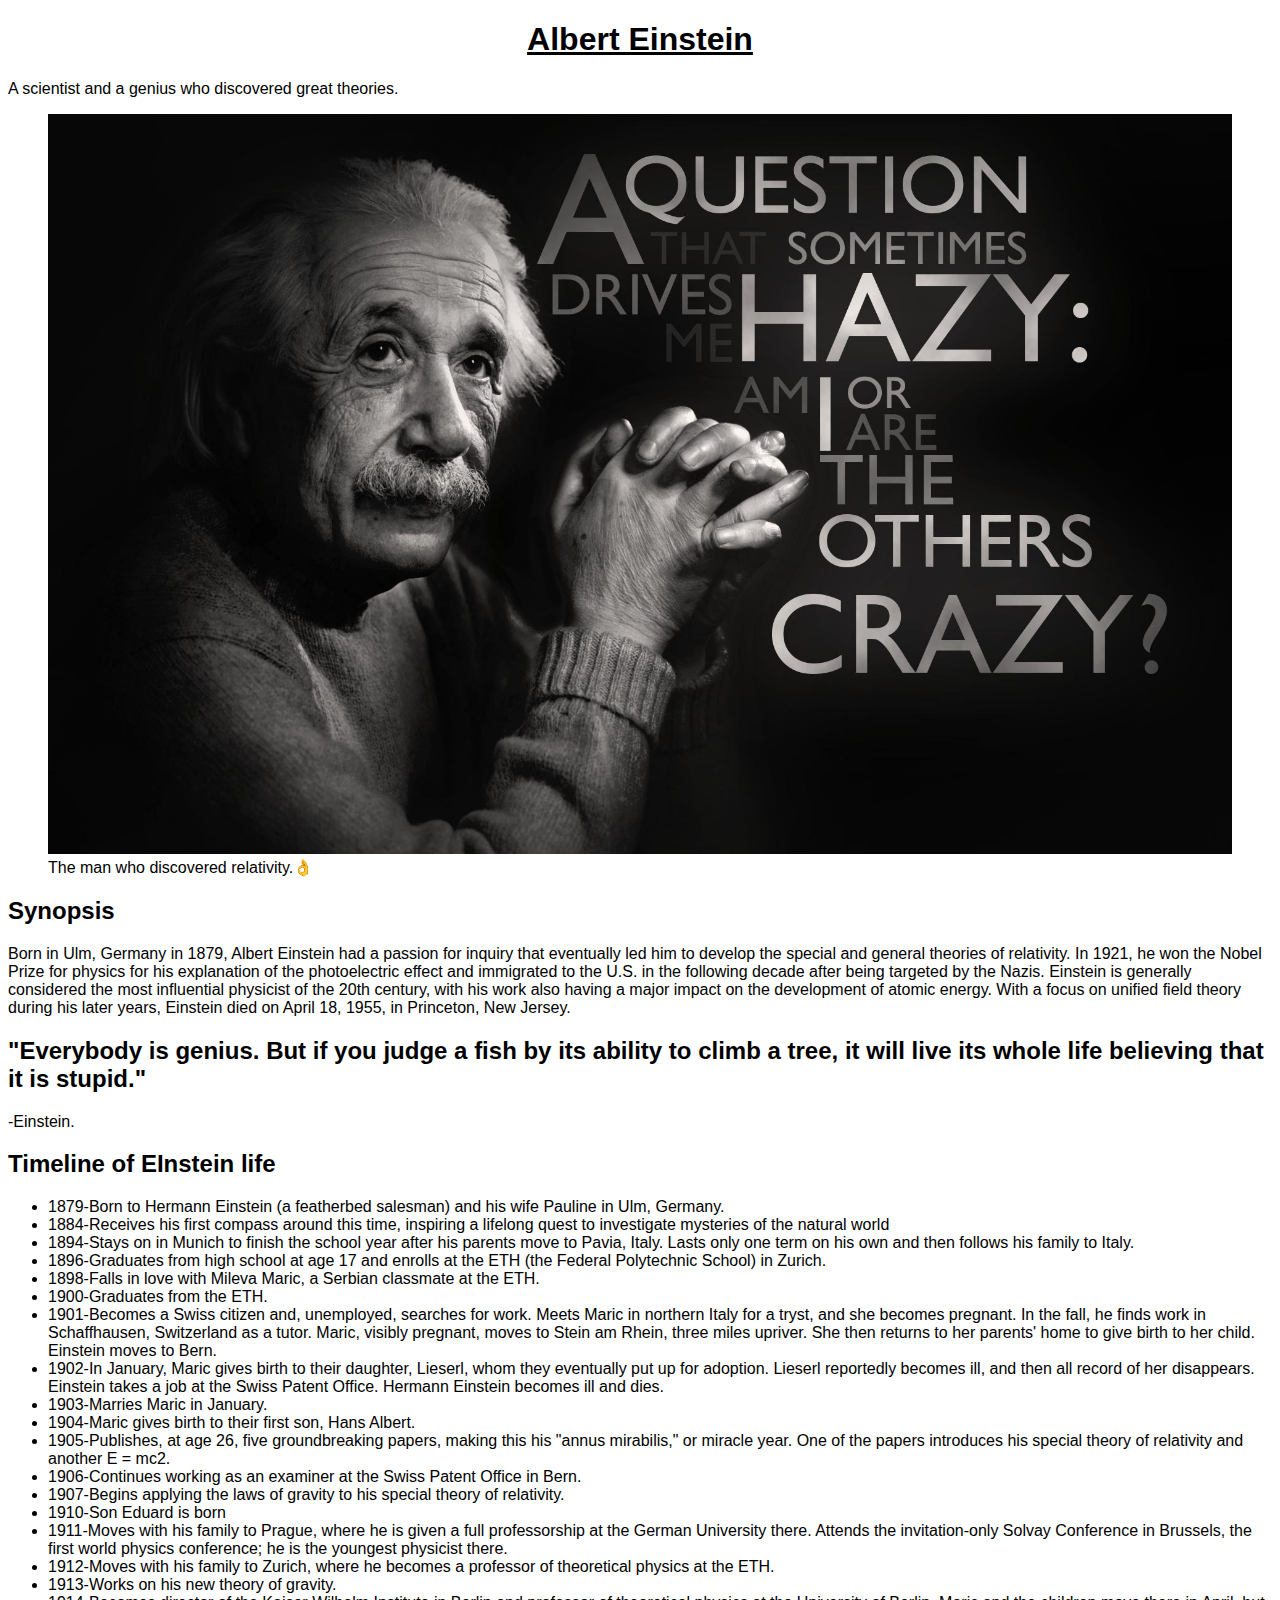
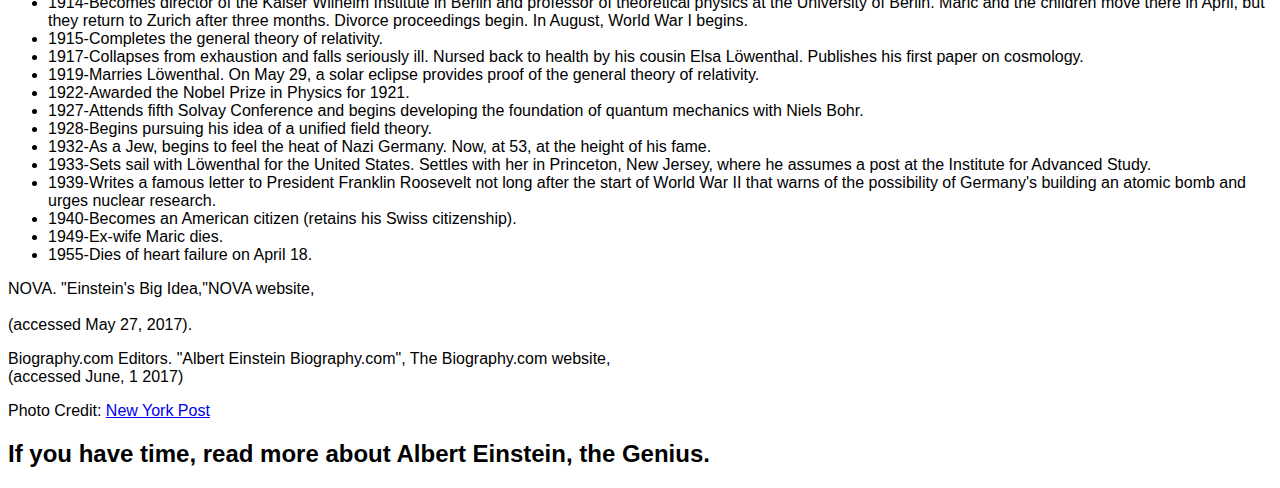
<file: index.html>
<!DOCTYPE html>
<html lang="en">
<head>
    <meta charset="UTF-8">
    <meta name="viewport" content="width=device-width, initial-scale=1.0">
    <title>Albert Einstein</title>
    <link rel="stylesheet" href="index.css">
    <link rel="stylesheet" href="https://cdnjs.cloudflare.com/ajax/libs/font-awesome/6.5.1/css/all.min.css" integrity="sha512-DTOQO9RWCH3ppGqcWaEA1BIZOC6xxalwEsw9c2QQeAIftl+Vegovlnee1c9QX4TctnWMn13TZye+giMm8e2LwA==" crossorigin="anonymous" referrerpolicy="no-referrer" />
</head>
<body>
    <main id="main">
        <h1 id="title">Albert Einstein</h1>
        <p class="description">A scientist and a genius who discovered great theories.</p>
        <figure id="img-div">
            <img src="img/albert.jpeg" alt="A photo of" id="image">
            <figcaption id="img-caption">The man who discovered relativity.👌</figcaption>
        </figure>
    <section id="Synopsis">
        <h2 id="tribute-info">Synopsis</h2>
        <p>Born in Ulm, Germany in 1879, Albert Einstein had a passion for inquiry that eventually led him to develop the special and general theories of relativity. In 1921, he won the Nobel Prize for physics for his explanation of the photoelectric effect and immigrated to the U.S. in the following decade after being targeted by the Nazis. Einstein is generally considered the most influential physicist of the 20th century, with his work also having a major impact on the development of atomic energy. With a focus on unified field theory during his later years, Einstein died on April 18, 1955, in Princeton, New Jersey.</p>
        <h2>"Everybody is genius. But if you judge a fish by its ability to climb a tree, it will live its whole life believing that it is stupid."</h2>
        <p>-Einstein.</p>
    </section>
    <section id="Timeline">
        <h2>Timeline of EInstein life</h2>
        <ul>
            <li><span>1879</span>-Born to Hermann Einstein (a featherbed salesman) and his wife Pauline in Ulm, Germany.</li>
            <li><span>1884</span>-Receives his first compass around this time, inspiring a lifelong quest to investigate mysteries of the natural world</li>
            <li><span>1894</span>-Stays on in Munich to finish the school year after his parents move to Pavia, Italy. Lasts only one term on his own and then follows his family to Italy. </li>
            <li><span>1896</span>-Graduates from high school at age 17 and enrolls at the ETH (the Federal Polytechnic School) in Zurich.</li>
            <li><span>1898</span>-Falls in love with Mileva Maric, a Serbian classmate at the ETH.</li>
            <li><span>1900</span>-Graduates from the ETH.</li>
            <li><span>1901</span>-Becomes a Swiss citizen and, unemployed, searches for work. Meets Maric in northern Italy for a tryst, and she becomes pregnant. In the fall, he finds work in Schaffhausen, Switzerland as a tutor. Maric, visibly pregnant, moves to Stein am Rhein, three miles upriver. She then returns to her parents' home to give birth to her child. Einstein moves to Bern.</li>
            <li><span>1902</span>-In January, Maric gives birth to their daughter, Lieserl, whom they eventually put up for adoption. Lieserl reportedly becomes ill, and then all record of her disappears. Einstein takes a job at the Swiss Patent Office. Hermann Einstein becomes ill and dies.</li>
            <li><span>1903</span>-Marries Maric in January.</li>
            <li><span>1904</span>-Maric gives birth to their first son, Hans Albert.</li>
            <li><span>1905</span>-Publishes, at age 26, five groundbreaking papers, making this his "annus mirabilis," or miracle year. One of the papers introduces his special theory of relativity and another E = mc2.</li>
            <li><span>1906</span>-Continues working as an examiner at the Swiss Patent Office in Bern.</li>
            <li><span>1907</span>-Begins applying the laws of gravity to his special theory of relativity.</li>
            <li><span>1910</span>-Son Eduard is born</li>
            <li><span>1911</span>-Moves with his family to Prague, where he is given a full professorship at the German University there. Attends the invitation-only Solvay Conference in Brussels, the first world physics conference; he is the youngest physicist there.</li>
            <li><span>1912</span>-Moves with his family to Zurich, where he becomes a professor of theoretical physics at the ETH.</li>
            <li><span>1913</span>-Works on his new theory of gravity.</li>
            <li><span>1914</span>-Becomes director of the Kaiser Wilhelm Institute in Berlin and professor of theoretical physics at the University of Berlin. Maric and the children move there in April, but they return to Zurich after three months. Divorce proceedings begin. In August, World War I begins.</li>
            <li><span>1915</span>-Completes the general theory of relativity.</li>
            <li><span>1917</span>-Collapses from exhaustion and falls seriously ill. Nursed back to health by his cousin Elsa Löwenthal. Publishes his first paper on cosmology.</li>
            <li><span>1919</span>-Marries Löwenthal. On May 29, a solar eclipse provides proof of the general theory of relativity.</li>
            <li><span>1922</span>-Awarded the Nobel Prize in Physics for 1921.</li>
            <li><span>1927</span>-Attends fifth Solvay Conference and begins developing the foundation of quantum mechanics with Niels Bohr.</li>
            <li><span>1928</span>-Begins pursuing his idea of a unified field theory.</li>
            <li><span>1932</span>-As a Jew, begins to feel the heat of Nazi Germany. Now, at 53, at the height of his fame.</li>
            <li><span>1933</span>-Sets sail with Löwenthal for the United States. Settles with her in Princeton, New Jersey, where he assumes a post at the Institute for Advanced Study.</li>
            <li><span>1939</span>-Writes a famous letter to President Franklin Roosevelt not long after the start of World War II that warns of the possibility of Germany's building an atomic bomb and urges nuclear research. </li>
            <li><span>1940</span>-Becomes an American citizen (retains his Swiss citizenship).</li>
            <li><span>1949</span>-Ex-wife Maric dies.</li>
            <li><span>1955</span>-Dies of heart failure on April 18.
            </li>
        </ul>
    </section>
    <section id="Sources">
        <p>NOVA. "Einstein's Big Idea,"NOVA website,<br><a target="_blank" href="http://www.pbs.org/wgbh/nova/einstein/timeline/#1939"></a><br>(accessed May 27, 2017).</p>
        <p>Biography.com Editors. "Albert Einstein Biography.com", The Biography.com website,<a href="https://www.biography.com/people/albert-einstein-9285408" target="_blank"></a><br>(accessed June, 1 2017)</p>
        <p>Photo Credit: <a id="tribute-link" href="https://thenypost.files.wordpress.com/2017/03/albert-einstein_thumbnail.jpg" target="_blank">New York Post</a></p>
    </section>
    <h2>If you have time, read more about Albert Einstein, the Genius.</h2>
</main>
</body>
</html>
</file>
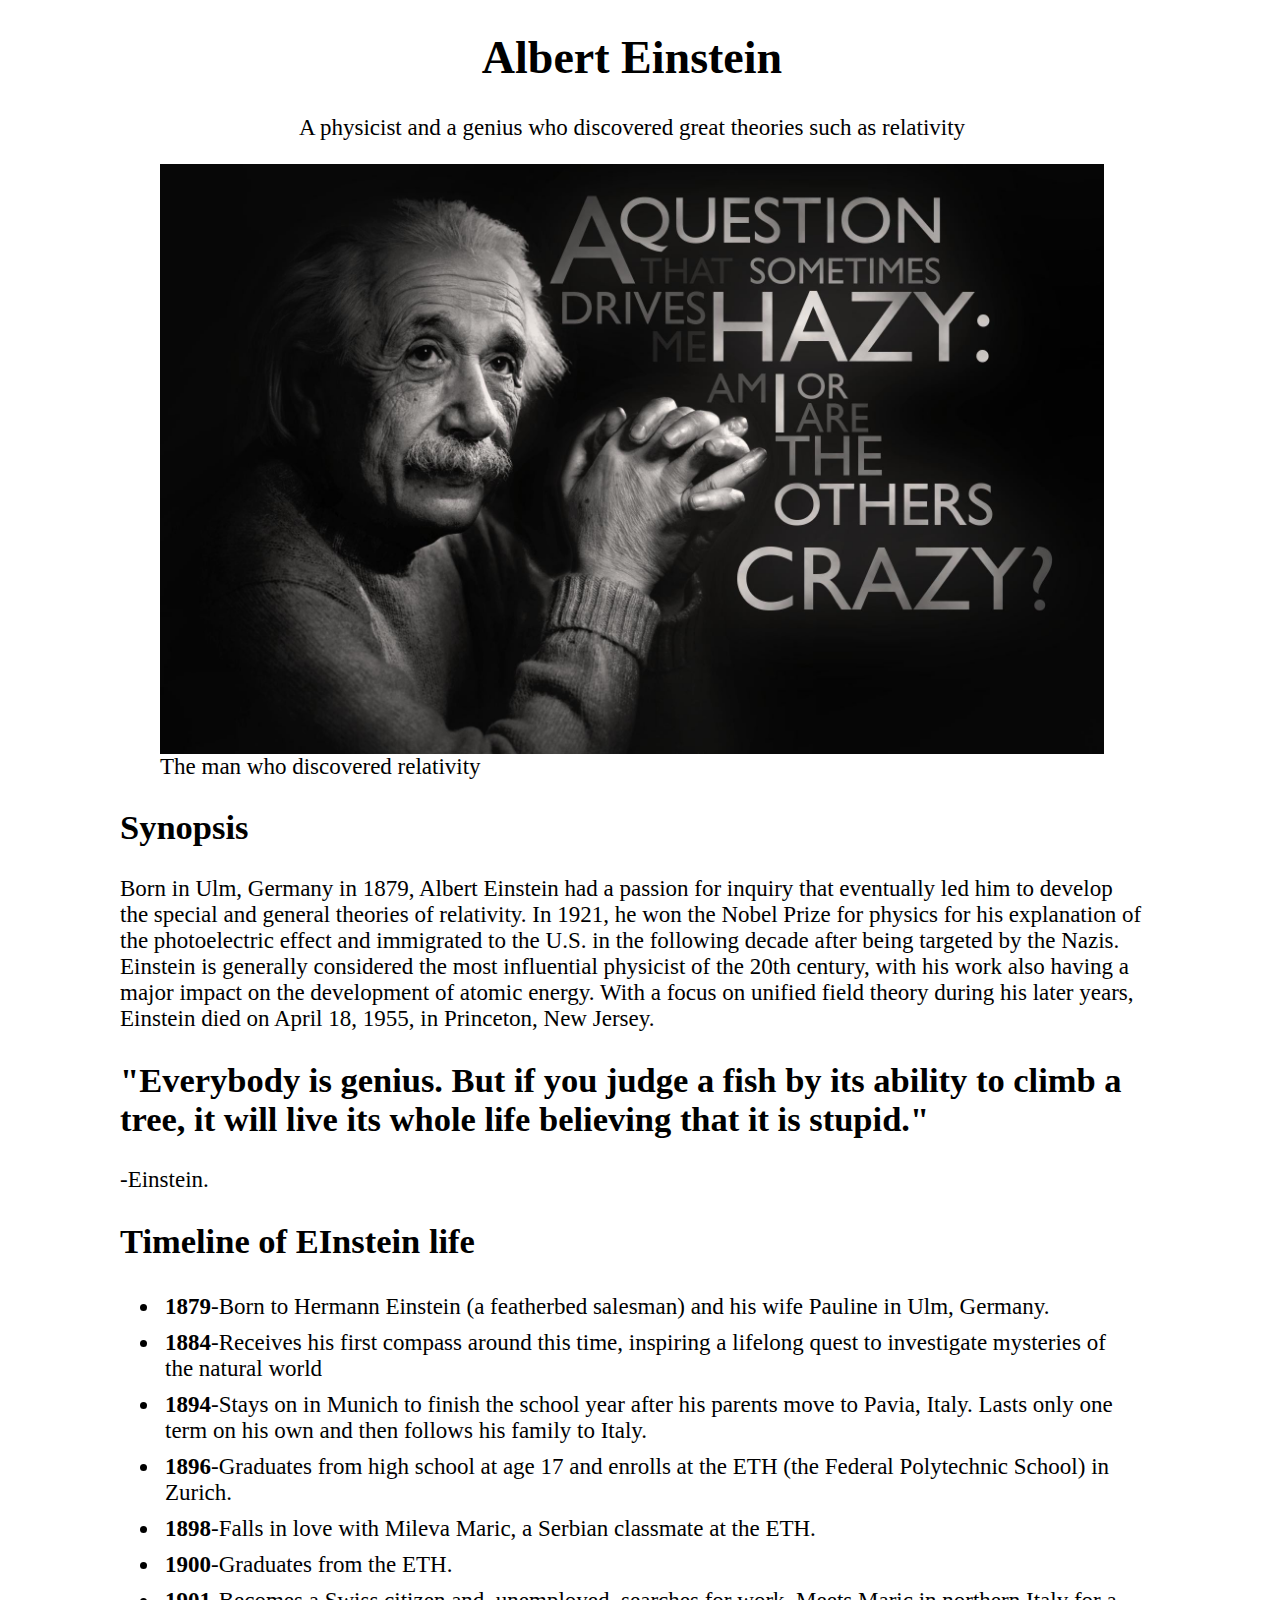
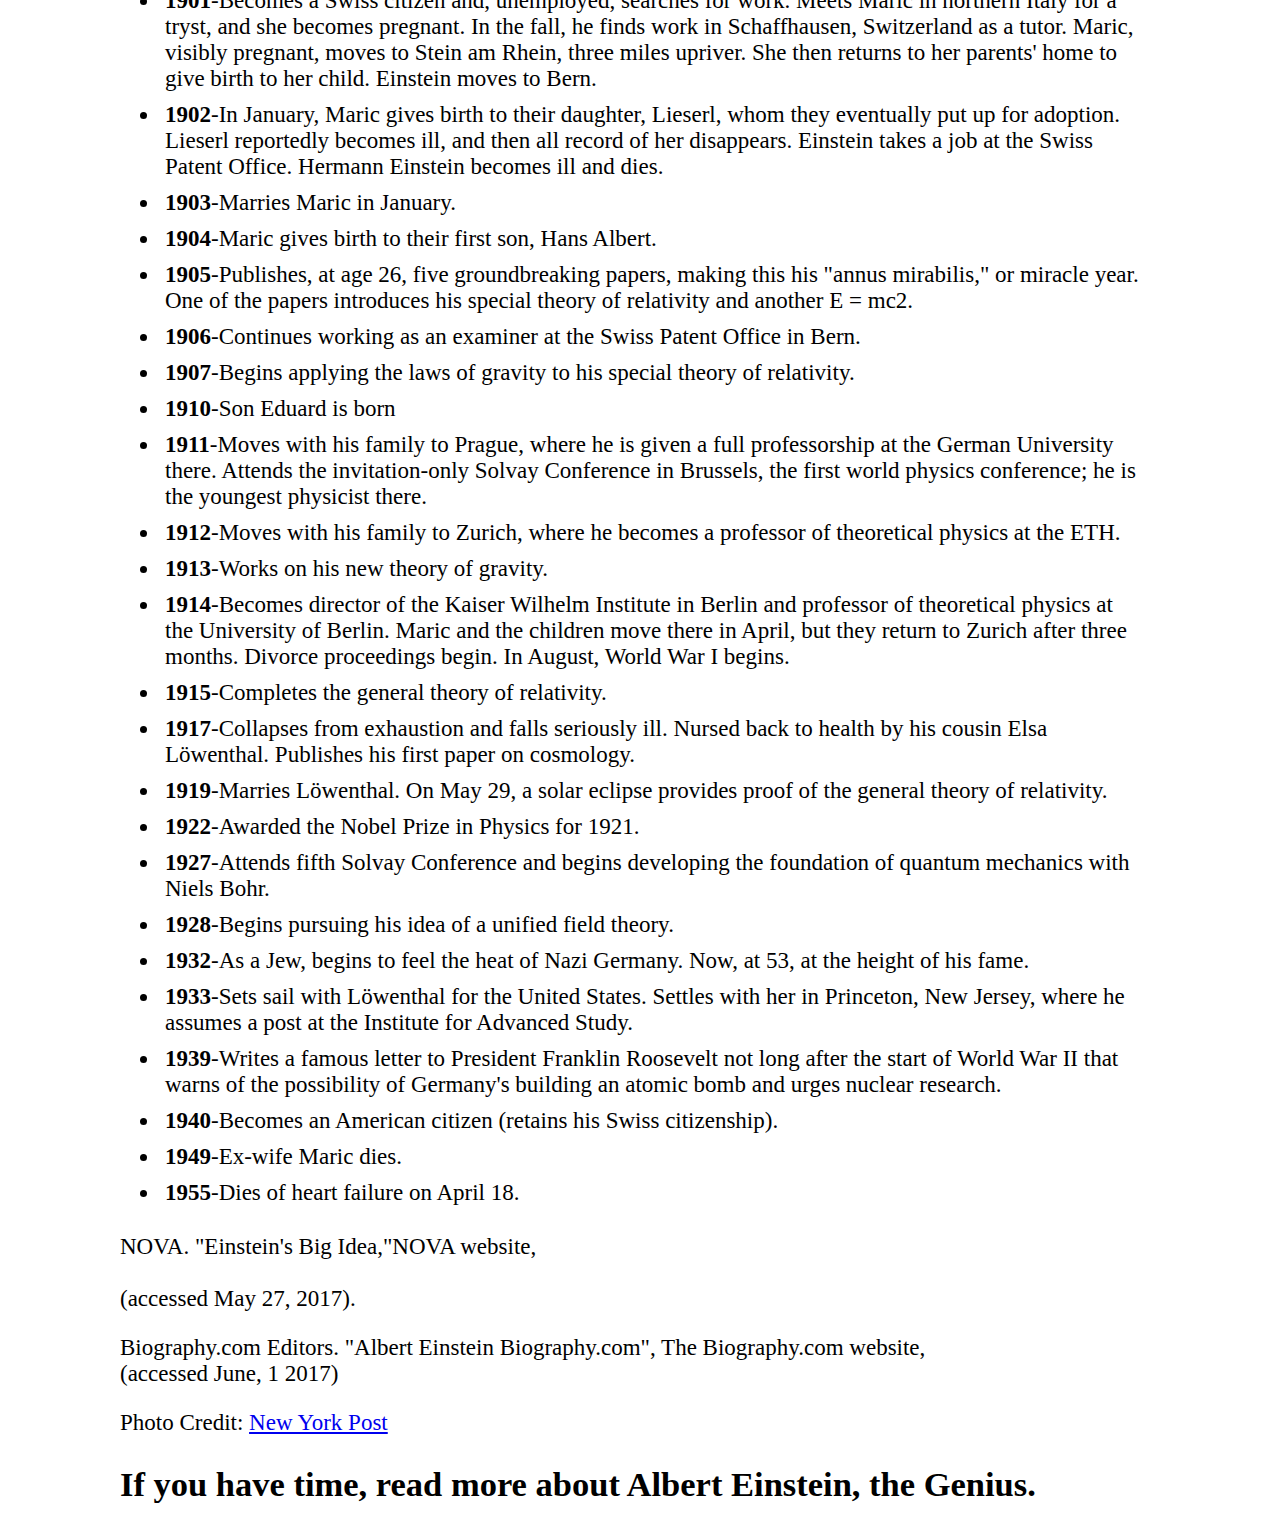
<file: tribute.html>
<!DOCTYPE html>
<html lang="en">
<head>
    <meta charset="UTF-8">
    <meta name="viewport" content="width=device-width, initial-scale=1.0">
    <title>Albert Einstein</title>
    <link rel="stylesheet" href="tribute.css">
    <link rel="stylesheet" href="https://cdnjs.cloudflare.com/ajax/libs/font-awesome/6.5.1/css/all.min.css" integrity="sha512-DTOQO9RWCH3ppGqcWaEA1BIZOC6xxalwEsw9c2QQeAIftl+Vegovlnee1c9QX4TctnWMn13TZye+giMm8e2LwA==" crossorigin="anonymous" referrerpolicy="no-referrer" />
</head>
<body>
    <main id="main">
        <h1 id="title">Albert Einstein</h1>
        <p class="description">A physicist and a genius who discovered great theories such as relativity</p>
        <figure id="img-div">
            <img src="img/albert.jpeg" alt="A photo of" id="image">
            <figcaption id="img-caption">The man who discovered relativity</figcaption>
        </figure>
    <section id="Synopsis">
        <h2 id="tribute-info">Synopsis</h2>
        <p>Born in Ulm, Germany in 1879, Albert Einstein had a passion for inquiry that eventually led him to develop the special and general theories of relativity. In 1921, he won the Nobel Prize for physics for his explanation of the photoelectric effect and immigrated to the U.S. in the following decade after being targeted by the Nazis. Einstein is generally considered the most influential physicist of the 20th century, with his work also having a major impact on the development of atomic energy. With a focus on unified field theory during his later years, Einstein died on April 18, 1955, in Princeton, New Jersey.</p>
        <h2>"Everybody is genius. But if you judge a fish by its ability to climb a tree, it will live its whole life believing that it is stupid."</h2>
        <p>-Einstein.</p>
    </section>
    <section id="Timeline">
        <h2>Timeline of EInstein life</h2>
        <ul>
            <li><span>1879</span>-Born to Hermann Einstein (a featherbed salesman) and his wife Pauline in Ulm, Germany.</li>
            <li><span>1884</span>-Receives his first compass around this time, inspiring a lifelong quest to investigate mysteries of the natural world</li>
            <li><span>1894</span>-Stays on in Munich to finish the school year after his parents move to Pavia, Italy. Lasts only one term on his own and then follows his family to Italy. </li>
            <li><span>1896</span>-Graduates from high school at age 17 and enrolls at the ETH (the Federal Polytechnic School) in Zurich.</li>
            <li><span>1898</span>-Falls in love with Mileva Maric, a Serbian classmate at the ETH.</li>
            <li><span>1900</span>-Graduates from the ETH.</li>
            <li><span>1901</span>-Becomes a Swiss citizen and, unemployed, searches for work. Meets Maric in northern Italy for a tryst, and she becomes pregnant. In the fall, he finds work in Schaffhausen, Switzerland as a tutor. Maric, visibly pregnant, moves to Stein am Rhein, three miles upriver. She then returns to her parents' home to give birth to her child. Einstein moves to Bern.</li>
            <li><span>1902</span>-In January, Maric gives birth to their daughter, Lieserl, whom they eventually put up for adoption. Lieserl reportedly becomes ill, and then all record of her disappears. Einstein takes a job at the Swiss Patent Office. Hermann Einstein becomes ill and dies.</li>
            <li><span>1903</span>-Marries Maric in January.</li>
            <li><span>1904</span>-Maric gives birth to their first son, Hans Albert.</li>
            <li><span>1905</span>-Publishes, at age 26, five groundbreaking papers, making this his "annus mirabilis," or miracle year. One of the papers introduces his special theory of relativity and another E = mc2.</li>
            <li><span>1906</span>-Continues working as an examiner at the Swiss Patent Office in Bern.</li>
            <li><span>1907</span>-Begins applying the laws of gravity to his special theory of relativity.</li>
            <li><span>1910</span>-Son Eduard is born</li>
            <li><span>1911</span>-Moves with his family to Prague, where he is given a full professorship at the German University there. Attends the invitation-only Solvay Conference in Brussels, the first world physics conference; he is the youngest physicist there.</li>
            <li><span>1912</span>-Moves with his family to Zurich, where he becomes a professor of theoretical physics at the ETH.</li>
            <li><span>1913</span>-Works on his new theory of gravity.</li>
            <li><span>1914</span>-Becomes director of the Kaiser Wilhelm Institute in Berlin and professor of theoretical physics at the University of Berlin. Maric and the children move there in April, but they return to Zurich after three months. Divorce proceedings begin. In August, World War I begins.</li>
            <li><span>1915</span>-Completes the general theory of relativity.</li>
            <li><span>1917</span>-Collapses from exhaustion and falls seriously ill. Nursed back to health by his cousin Elsa Löwenthal. Publishes his first paper on cosmology.</li>
            <li><span>1919</span>-Marries Löwenthal. On May 29, a solar eclipse provides proof of the general theory of relativity.</li>
            <li><span>1922</span>-Awarded the Nobel Prize in Physics for 1921.</li>
            <li><span>1927</span>-Attends fifth Solvay Conference and begins developing the foundation of quantum mechanics with Niels Bohr.</li>
            <li><span>1928</span>-Begins pursuing his idea of a unified field theory.</li>
            <li><span>1932</span>-As a Jew, begins to feel the heat of Nazi Germany. Now, at 53, at the height of his fame.</li>
            <li><span>1933</span>-Sets sail with Löwenthal for the United States. Settles with her in Princeton, New Jersey, where he assumes a post at the Institute for Advanced Study.</li>
            <li><span>1939</span>-Writes a famous letter to President Franklin Roosevelt not long after the start of World War II that warns of the possibility of Germany's building an atomic bomb and urges nuclear research. </li>
            <li><span>1940</span>-Becomes an American citizen (retains his Swiss citizenship).</li>
            <li><span>1949</span>-Ex-wife Maric dies.</li>
            <li><span>1955</span>-Dies of heart failure on April 18.
            </li>
        </ul>
    </section>
    <section id="Sources">
        <p>NOVA. "Einstein's Big Idea,"NOVA website,<br><a target="_blank" href="http://www.pbs.org/wgbh/nova/einstein/timeline/#1939"></a><br>(accessed May 27, 2017).</p>
        <p>Biography.com Editors. "Albert Einstein Biography.com", The Biography.com website,<a href="https://www.biography.com/people/albert-einstein-9285408" target="_blank"></a><br>(accessed June, 1 2017)</p>
        <p>Photo Credit: <a id="tribute-link" href="https://thenypost.files.wordpress.com/2017/03/albert-einstein_thumbnail.jpg" target="_blank">New York Post</a></p>
    </section>
    <h2>If you have time, read more about Albert Einstein, the Genius.</h2>
</main>
</body>
</html>
</file>
<file: index.css>
#title{
  text-align: center;
  text-decoration: underline;
}
#image{
height: 100%;
width: 100%;
}
main{
  font-family: sans-serif;
  
}
</file>
<file: tribute.css>
.description{
    text-align: center;
    
}
#image{
    width: 100%;
    margin: auto;
    justify-content: center;
    display: block;
    max-width: 150%;
    height: auto;
}
h1{
text-align: center;
}
main{
    width: 50%;
    margin: auto;
}
span{
    font-weight: bold;
}
li{
    padding: 5px;
}
@media only screen and (max-width:320px){
    body{
      width: 320px;
      font-size: 15px;
    }
    main{
        width: 100%;
        margin: auto;
    }
  
   }
  
  @media only screen and (min-width:375px){
    body{
      max-width: 375px;
      width: 375px;
      font-size: 20px;
     margin-left: 50px;
    }
  main{
    width: 100%;
  }
  }
  @media only screen and (min-width:768px){
    body{
      max-width: 768px;
      width: 700px;  
      position: relative;
    }
    
  }
  @media only screen and (min-width:1024px){
    body{
      max-width: 1024px;
      width: 1024px;
      position: relative;
      font-size: 23px;
    }
   main{
    margin: auto;
    margin-left: 70px;
   }
  }
  @media only screen and (min-width:2560px){
    body{
      max-width: 2560px;
      width: 2560px;
      font-size: 59px;
      position: relative;
    }
   main{
    margin: auto;
    width: 90%;
   }
  }
</file>
